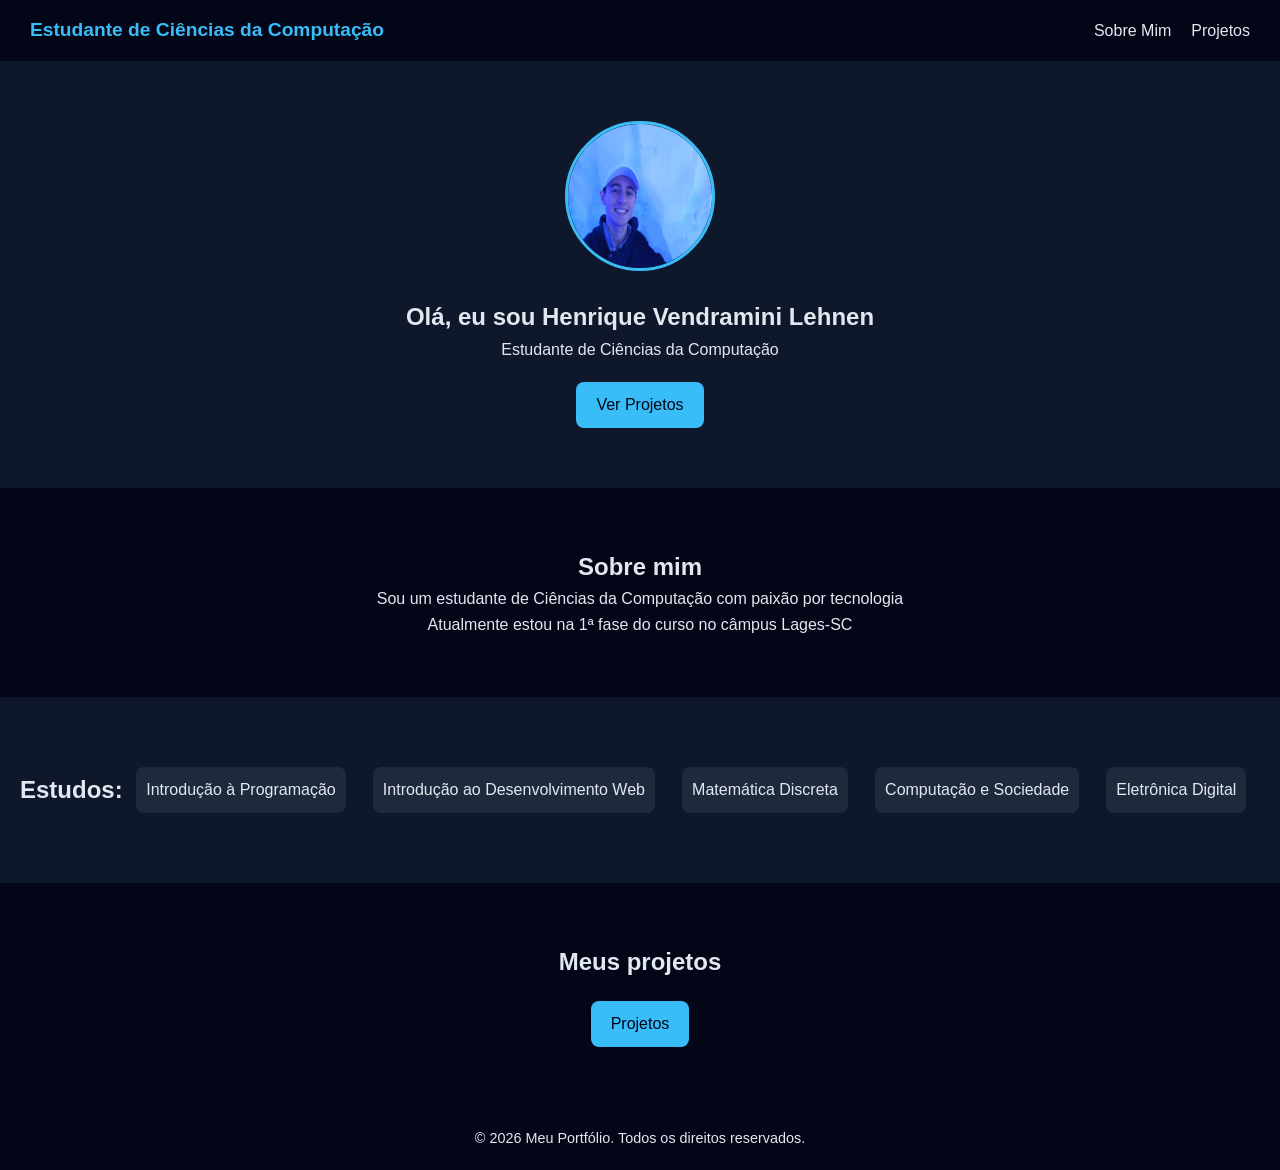
<file: index.html>
<!DOCTYPE html>
<html lang="pt-br">
<head>
    <meta charset="UTF-8">
    <meta name="viewport" content="width=device-width, initial-scale=1.0">
    <title>Meu Portfólio | Ciências da Computação</title>
    <link rel="stylesheet" href="portfolioh.css">
</head>
<body>
<header>
    <nav>
        <div class="logo">Estudante de Ciências da Computação</div>
        <ul>
            <li><a href="#sobre">Sobre Mim</a></li>
            <li><a href="https://github.com/Henrique-V-L/Portfolio.git" target="_blank">Projetos</a></li>
        </ul>
    </nav>
</header>

<main>
<section id="home" class="conteudo">
    <div class="meu-conteudo">
        <img src="henrique.JPG" alt="Minha foto" class="foto">
        <h1>Olá, eu sou Henrique Vendramini Lehnen</h1>
        <p>Estudante de Ciências da Computação</p>
        <a href="https://github.com/Henrique-V-L/Portfolio.git" target="_blank" class="botao">Ver Projetos</a>
    </div>
</section>

<section id="sobre" class="sobre">
    <h2>Sobre mim</h2>
    <p>Sou um estudante de Ciências da Computação com paixão por tecnologia</p>
    <p>Atualmente estou na 1ª fase do curso no câmpus Lages-SC</p>
</section>

<section id="habilidades" class="estudos">
    <div class="conteudo">
    <h2>Estudos:</h2>
        <div class="materias">Introdução à Programação</div>
            <div class="materias">Introdução ao Desenvolvimento Web</div>
            <div class="materias">Matemática Discreta</div>
            <div class="materias">Computação e Sociedade</div>
            <div class="materias">Eletrônica Digital</div>
        </div>
    </div>
</section>

    <section id="projetos" class="sobre">
        <h2>Meus projetos</h2>
        <a href="https://github.com/Henrique-V-L/Portfolio.git" target="_blank" class="botao">Projetos</a>
    </section>  
</main>
    
<footer>
    <p>&copy; 2026 Meu Portfólio. Todos os direitos reservados.</p>
</footer>

</body>
</html>
</file>
<file: portfolioh.css>
* {
    margin: 0;
    padding: 0;
    box-sizing: border-box;
}

body {
    font-family: Arial, sans-serif;
    background: #0f172a;
    color: #e2e8f0;
    line-height: 1.6;
}

header {
    background: #020617;
    padding: 15px 30px;
}

nav {
    display: flex;
    justify-content: space-between;
    align-items: center;
}

.logo {
    font-weight: bold;
    font-size: 1.2rem;
    color: #38bdf8;
}

nav ul {
    list-style: none;
    display: flex;
    gap: 20px;
}

nav a {
    color: #e2e8f0;
    text-decoration: none;
    transition: 0.3s;
}

nav a:hover {
    color: #38bdf8;
}

section {
    padding: 60px 20px;
    text-align: center;
}

.conteudo {
    display: flex;
    justify-content: center;
    align-items: center;
}

.meu-conteudo {
    max-width: 500px;
}

.foto {
    width: 150px;
    height: 150px;
    border-radius: 50%;
    border: 3px solid #38bdf8;
    margin-bottom: 20px;
}

.botao {
    display: inline-block;
    margin-top: 20px;
    padding: 10px 20px;
    background: #38bdf8;
    color: #020617;
    text-decoration: none;
    border-radius: 8px;
    transition: 0.3s;
}

.botao:hover {
    background: #0ea5e9;
}

.sobre {
    background: #020617;
}

.estudos .materias {
    background: #1e293b;
    margin: 10px auto;
    padding: 10px;
    border-radius: 8px;
    max-width: 400px;
    transition: 0.3s;
}

.estudos .materias:hover {
    background: #334155;
}

footer {
    background: #020617;
    text-align: center;
    padding: 20px;
    font-size: 0.9rem;
}

@media (max-width: 768px) {

    nav {
        flex-direction: column;
        gap: 10px;
    }

    nav ul {
        flex-direction: column;
        align-items: center;
    }

    .conteudo {
        flex-direction: column;
    }

    .foto {
        width: 120px;
        height: 120px;
    }

    h1 {
        font-size: 1.5rem;
    }
}

@media (max-width: 480px) {

    .botao {
        width: 100%;
    }

    section {
        padding: 40px 10px;
    }
}
</file>
